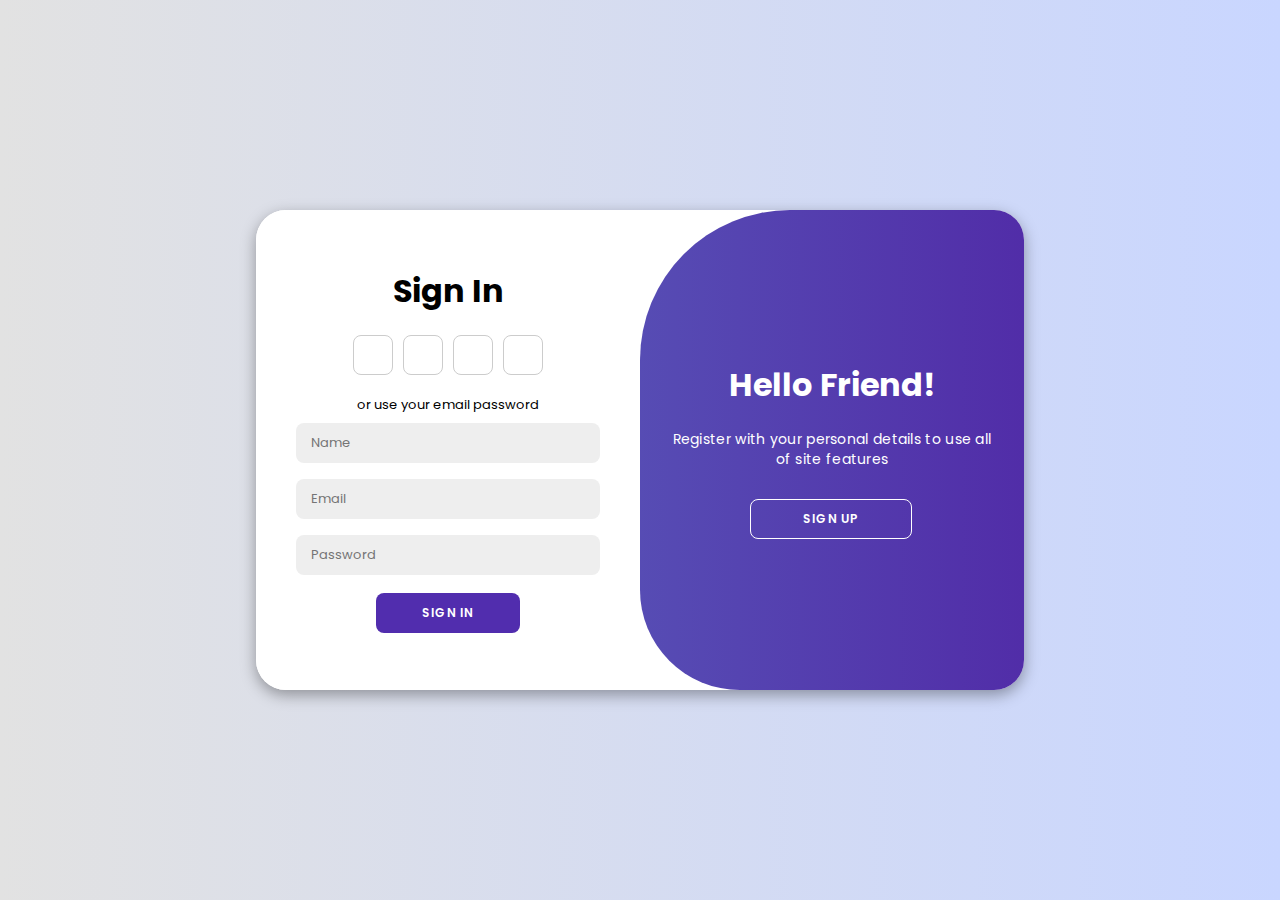
<file: project/templates/signup.html>
<!DOCTYPE html>
<html lang="en">
  <head>
    <meta charset="UTF-8" />
    <meta name="viewport" content="width=device-width, initial-scale=1.0" />
    <title>Login SignUp || Learn Code With Amit</title>
    <link rel="stylesheet" href="STYLES1.CSS" />
    <!-- =============Font Awesome CDN Link================= -->
    <link
      rel="stylesheet"
      href="https://cdnjs.cloudflare.com/ajax/libs/font-awesome/6.5.2/css/all.min.css"
      integrity="sha512-SnH5WK+bZxgPHs44uWIX+LLJAJ9/2PkPKZ5QiAj6Ta86w+fsb2TkcmfRyVX3pBnMFcV7oQPJkl9QevSCWr3W6A=="
      crossorigin="anonymous"
      referrerpolicy="no-referrer"
    />
  </head>
  <body>
    <div class="container" id="container">
        <div class="form-container sign-up">
            <form id="signupForm">
                <h1>Create Account</h1>
                <div class="social-icons">
                    <a href="#" class="icon"><i class="fa-brands fa-google"></i></a>
                    <a href="#" class="icon"><i class="fa-brands fa-facebook"></i></a>
                    <a href="#" class="icon"><i class="fa-brands fa-github"></i></a>
                    <a href="#" class="icon"><i class="fa-brands fa-linkedin-in"></i></a>
                </div>
                <span>or use your email for registration</span>
                <input type="text" id="signupName" placeholder="Name">
                <input type="email" id="signupEmail" placeholder="Email">
                <input type="password" id="signupPassword" placeholder="Password">
                <button type="submit">Sign Up</button>
            </form>
        </div>
        <div class="form-container sign-in">
            <form id="loginForm">
                <h1>Sign In</h1>
                <div class="social-icons">
                    <a href="#" class="icon"><i class="fa-brands fa-google"></i></a>
                    <a href="#" class="icon"><i class="fa-brands fa-facebook"></i></a>
                    <a href="#" class="icon"><i class="fa-brands fa-github"></i></a>
                    <a href="#" class="icon"><i class="fa-brands fa-linkedin-in"></i></a>
                </div>
                <span>or use your email password</span>
                <input type="text" id="loginName" placeholder="Name">
                <input type="email" id="loginEmail" placeholder="Email">
                <input type="password" id="loginPassword" placeholder="Password">
                <button type="submit">Sign In</button>
            </form>
        </div>
        <div class="toggle-container">
            <div class="toggle">
                <div class="toggle-panel toggle-left">
                    <h1>Welcome Back!</h1>
                    <p>Enter your personal details to use all of site features</p>
                    <button class="hidden" id="login">Sign In</button>
                </div>
                <div class="toggle-panel toggle-right">
                    <h1>Hello Friend!</h1>
                    <p>Register with your personal details to use all of site features</p>
                    <button class="hidden" id="register">Sign Up</button>
                </div>
            </div>
        </div>
    </div>

<script>
    const container = document.getElementById('container');
    const registerBtn = document.getElementById('register');
    const loginBtn = document.getElementById('login');
    const signupForm = document.getElementById('signupForm');
    const loginForm = document.getElementById('loginForm');

    // Toggle between Sign In and Sign Up
    registerBtn.addEventListener('click', () => {
        container.classList.add("active");
    });
    
    loginBtn.addEventListener('click', () => {
        container.classList.remove("active");
    });

    // Check if the user is already registered
    signupForm.addEventListener('submit', (e) => {
        e.preventDefault();
        
        const name = document.getElementById('signupName').value;
        const email = document.getElementById('signupEmail').value;
        const password = document.getElementById('signupPassword').value;

        // Get stored users from localStorage
        let users = JSON.parse(localStorage.getItem('users')) || [];

        // Check if email already exists
        const existingUser = users.find(user => user.email === email);

        if (existingUser) {
            alert("You have already registered. Please sign in.");
        } else {
            // Save user to localStorage
            users.push({ name, email, password });
            localStorage.setItem('users', JSON.stringify(users));
            alert("Registration successful! Redirecting to prediction form...");
            window.location.href = 'index.html'; // Redirect after successful sign-up
        }
    });

    // Handle login
    loginForm.addEventListener('submit', (e) => {
        e.preventDefault();

        const email = document.getElementById('loginEmail').value;
        const password = document.getElementById('loginPassword').value;

        // Get stored users from localStorage
        let users = JSON.parse(localStorage.getItem('users')) || [];

        // Validate login credentials
        const validUser = users.find(user => user.email === email && user.password === password);

        if (validUser) {
            alert("Login successful! Redirecting to prediction form...");
            window.location.href = 'index.html'; // Redirect after successful login
        } else {
            alert("Invalid email or password. Please try again.");
        }
    });
</script>
  </body>
</html>
</file>
<file: project/templates/STYLES1.CSS>
/* Google Fonts */
@import url('https://fonts.googleapis.com/css2?family=Poppins:ital,wght@0,100;0,200;0,300;0,400;0,500;0,600;0,700;0,800;0,900;1,100;1,200;1,300;1,400;1,500;1,600;1,700;1,800;1,900&family=Roboto:ital,wght@0,100;0,300;0,400;0,500;0,700;0,900;1,100;1,300;1,400;1,500;1,700;1,900&display=swap');

/* Universal Styles */
* {
  font-family: 'Poppins', sans-serif;
  margin: 0;
  padding: 0;
  box-sizing: border-box;
}

body {
  background-color: #c9d6ff;
  background: linear-gradient(to right, #e2e2e2, #c9d6ff);
  display: flex;
  justify-content: center;
  align-items: center;
  flex-direction: column;
  height: 100vh;
}

.container {
  background-color: #fff;
  border-radius: 30px;
  box-shadow: 0 5px 15px rgba(0, 0, 0, 0.35);
  position: relative;
  overflow: hidden;
  width: 768px;
  max-width: 100%;
  min-height: 480px;
}

/* Text styling */
.container p {
  font-size: 14px;
  line-height: 20px;
  letter-spacing: 0.3px;
  margin: 20px 0;
}

.container span {
  font-size: 13px;
}

.container a {
  color: #333;
  font-size: 13px;
  text-decoration: none;
  margin: 15px 0 10px;
}

.container button {
  background-color: #512dae;
  color: #fff;
  font-size: 12px;
  padding: 10px 45px;
  border: 1px solid transparent;
  border-radius: 8px;
  font-weight: 600;
  letter-spacing: 0.5px;
  text-transform: uppercase;
  margin-top: 10px;
  cursor: pointer;
}

.container button.hidden {
  background-color: transparent;
  border-color: #fff;
  width: 50%;
  margin-left: 80px;
}

/* Form Styling */
.container form {
  background-color: #fff;
  display: flex;
  justify-content: center;
  align-items: center;
  flex-direction: column;
  padding: 0 40px;
  height: 100%;
}

.container input {
  background-color: #eee;
  border: none;
  margin: 8px 0;
  padding: 10px 15px;
  font-size: 13px;
  border-radius: 8px;
  width: 100%;
  outline: none;
}

/* Transition Container */
.form-container {
  position: absolute;
  top: 0;
  height: 100%;
  transition: all 0.6s ease-in-out;
}

.sign-in {
  left: 0;
  width: 50%;
  z-index: 2;
}

.container.active .sign-in {
  transform: translateX(100%);
}

.sign-up {
  left: 0;
  width: 50%;
  opacity: 0;
  z-index: 1;
}

.container.active .sign-up {
  transform: translateX(100%);
  opacity: 1;
  z-index: 5;
  animation: move 0.6s;
}

@keyframes move {
  0%, 49.99% {
    opacity: 0;
    z-index: 1;
  }
  50%, 100% {
    opacity: 1;
    z-index: 5;
  }
}

/* Social Icons */
.social-icons {
  margin: 20px 0;
}

.social-icons a {
  border: 1px solid #ccc;
  border-radius: 20%;
  display: inline-flex;
  justify-content: center;
  align-items: center;
  margin: 0 3px;
  width: 40px;
  height: 40px;
}

/* Toggle Panel */
.toggle-container {
  position: absolute;
  top: 0;
  left: 50%;
  width: 50%;
  height: 100%;
  overflow: hidden;
  transition: all 0.6s ease-in-out;
  border-radius: 150px 0 0 100px;
  z-index: 1000;
}

.container.active .toggle-container {
  transform: translateX(-100%);
  border-radius: 0 150px 100px 0;
}

.toggle {
  background-color: #512da8;
  height: 100%;
  background: linear-gradient(to right, #5c6bc0, #512da8);
  color: #fff;
  position: relative;
  left: -100%;
  height: 100%;
  width: 200%;
  transform: translateX(0);
  transition: all 0.6s ease-in-out;
}

.container.active .toggle {
  transform: translateX(50%);
}

.toggle-panel {
  position: absolute;
  width: 50%;
  height: 100%;
  display: flex;
  justify-content: center;
  flex-direction: column;
  padding: 0 30px;
  text-align: center;
  top: 0;
  transform: translateX(0);
  transition: all 0.6s ease-in-out;
}

.toggle-left {
  transform: translateX(-200%);
}

.container.active .toggle-left {
  transform: translateX(0);
}

.toggle-right {
  right: 0;
  transform: translateX(0);
}

.container.active .toggle-right {
  transform: translateX(200%);
}
</file>
